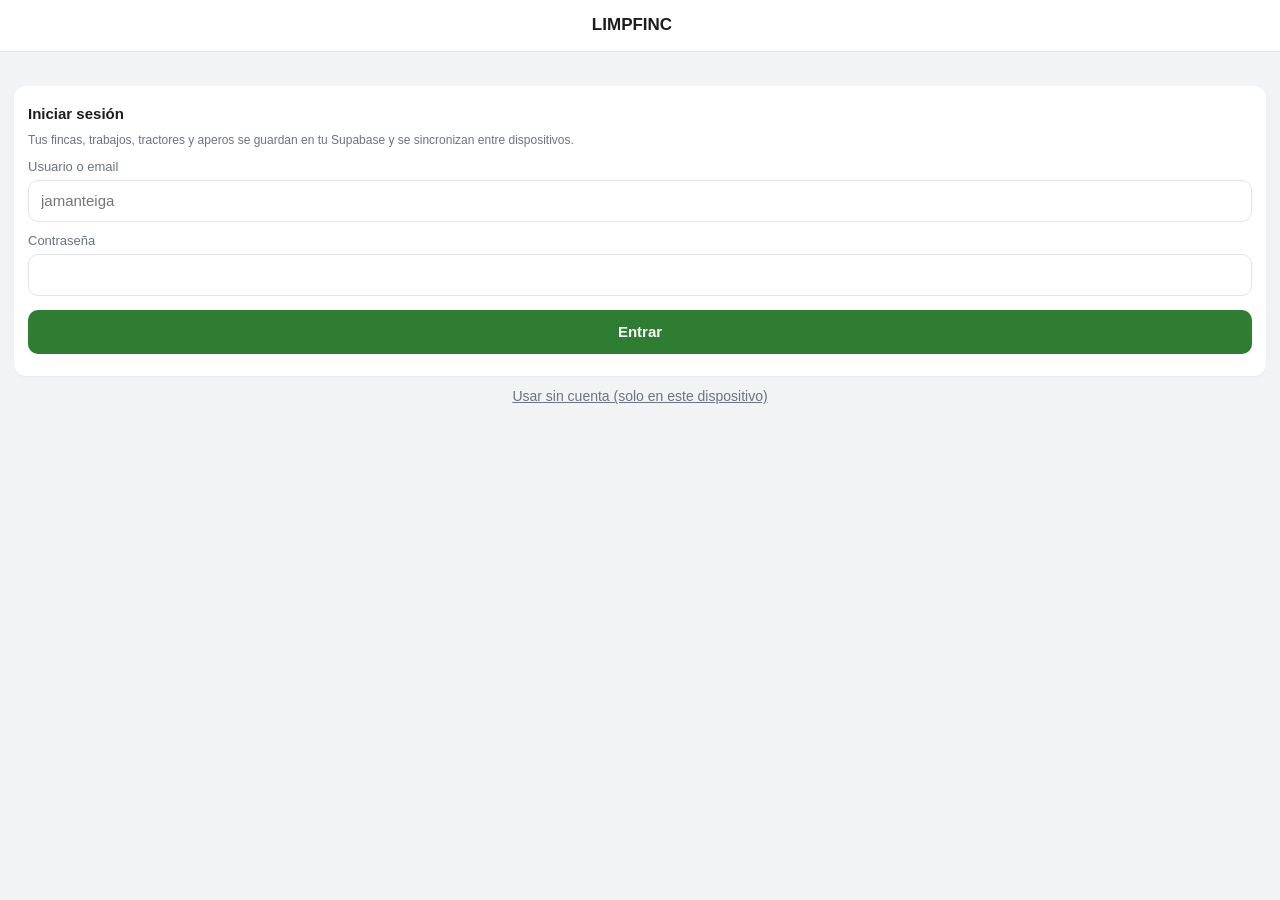
<file: index.html>
<!DOCTYPE html>
<html lang="es">
<head>
<meta charset="utf-8">
<meta name="viewport" content="width=device-width,initial-scale=1,maximum-scale=1,user-scalable=no,viewport-fit=cover">
<title>LIMPFINC</title>
<meta name="theme-color" content="#2e7d32">
<meta name="apple-mobile-web-app-capable" content="yes">
<meta name="mobile-web-app-capable" content="yes">
<meta name="apple-mobile-web-app-status-bar-style" content="default">
<meta name="apple-mobile-web-app-title" content="LIMPFINC">
<link rel="manifest" href="manifest.webmanifest">
<link rel="apple-touch-icon" href="icon-180.png">
<link rel="icon" href="icon-192.png">
<link rel="stylesheet" href="lib/leaflet/leaflet.css">
<script src="lib/leaflet/leaflet.js"></script>
<script src="lib/clipper.js"></script>
<script src="lib/supabase.js"></script>
<link rel="stylesheet" href="css/limpfinc.css?v=2.9.2">
</head>
<body>

<header>
  <button class="hbtn" id="hLeft"></button>
  <h1 id="hTitle">LIMPFINC</h1>
  <button class="syncSt" id="syncSt"></button>
  <button class="hbtn r" id="hRight"></button>
</header>

<!-- LISTA -->
<main id="vList"><div class="view">
  <div id="fincaList"></div>
</div></main>
<button class="fab" id="bNueva">＋ Nueva finca</button>
<input type="file" id="fImpF" accept=".json,.geojson,application/json,application/geo+json" class="hidden">

<!-- AJUSTES -->
<main id="vSet" class="hidden"><div class="view" id="setBody"></div></main>
<main id="vLogin" class="hidden"><div class="view">
  <div class="card" style="margin-top:20px">
    <h3>Iniciar sesión</h3>
    <div class="note" style="margin-bottom:8px">Tus fincas, trabajos, tractores y aperos se guardan en tu Supabase y se sincronizan entre dispositivos.</div>
    <label class="f">Usuario o email</label><input class="inp" id="lMail" type="text" autocomplete="username" autocapitalize="off" autocorrect="off" spellcheck="false" placeholder="jamanteiga">
    <label class="f">Contraseña</label><input class="inp" id="lPass" type="password" autocomplete="current-password">
    <button class="btn" id="lGo" style="margin-top:14px">Entrar</button>
    <div class="note" id="lErr" style="color:var(--err);margin-top:8px"></div>
  </div>
  <button class="lnk" id="lOff">Usar sin cuenta (solo en este dispositivo)</button>
</div></main>

<!-- MAPA -->
<div id="mapWrap" class="hidden">
  <div id="map"></div>
  <button class="gpsChip" id="gpsChip"><span class="gdot"></span><span id="gpsTxt">GPS apagado</span></button>
  <button class="mbtn" id="bLoc" title="Mi posición">◎</button>
  <button class="mbtn" id="bLay" title="Capas y filtros">🗂</button>
  <div class="panel hidden" id="pWork">
    <div id="wGuide">
      <div class="lbar" id="wBar"></div>
      <div class="lbinfo"><b id="wSteer">–</b><span id="wPass">Sin plan</span></div>
      <div class="lbnext" id="wNext"></div>
    </div>
    <div class="stats wst">
      <div><b id="wSpd">–</b><small>km/h</small></div>
      <div><b id="wCov">–</b><small>Limpio</small></div>
      <div><b id="wTime">–</b><small>Tiempo</small></div>
      <div><b id="wLit">–</b><small>Litros</small></div>
      <div class="hidden"><b id="wDev">–</b><small id="wDevL"></small><b id="wEta">–</b></div>
    </div>
    <button class="btn big" id="wApero" style="margin-bottom:8px">🟢 APERO EN TRABAJO</button>
    <div class="row"><button class="btn big" id="wPause">▶ Iniciar</button><button class="btn big err" id="wEnd">■ Parar</button></div>
    <div class="wtools"><button id="wPel" style="background:#c62828;color:#fff;font-weight:700">⚠️ Peligro</button><button id="wInc" style="background:#fff3e0;font-weight:600">📍 Incidencia</button><button id="wVoz">🔊 Voz</button><button id="wHC">☀️ Contraste</button><span>GPS <b id="wAcc">–</b></span></div>
  </div>
  <div class="tb" id="tbMain">
    <button id="tLinde"><b>⬠</b>Linde</button>
    <button id="tExcl"><b>⛔</b>Exclusión</button>
    <button id="tEdit"><b>✎</b>Editar</button>
    <button id="tPlan"><b>🧭</b>Plan</button>
    <button id="tWork"><b>🚜</b>Trabajar</button>
    <button id="tInfo"><b>ⓘ</b>Datos</button>
    <button id="tAj"><b>⚙️</b>Ajustes</button>
  </div>
  <!-- panel grabación -->
  <div class="panel hidden" id="pRec">
    <div class="title"><span class="dot rec" id="recDot"></span><span id="recTitle">Midiendo</span></div>
    <div class="stats">
      <div><b id="sAcc">–</b><small>Precisión</small></div>
      <div><b id="sPts">0</b><small>Puntos</small></div>
      <div><b id="sLen">0 m</b><small>Recorrido</small></div>
    </div>
    <div class="note" id="recHint" style="margin:-2px 0 8px"></div>
    <div class="row">
      <button class="btn big" id="bPause">▶ Iniciar</button>
      <button class="btn big" id="bCorner" style="background:#1565c0;white-space:nowrap;font-size:16px">📍 Esquina</button>
      <button class="btn big err" id="bFin">■ Parar</button>
    </div>
    <button class="lnk" id="bCancelRec">Cancelar y descartar</button>
  </div>
  <!-- panel dibujo / edición / revisión -->
  <div class="panel hidden" id="pTool">
    <div class="title" id="toolTitle"></div>
    <div class="note" id="toolHint" style="margin:-2px 0 8px"></div>
    <div class="row" id="toolBtns"></div>
  </div>
</div>

<div id="sheetHost"></div>

<script src="src/00-base.js?v=2.9.2"></script>
<script src="src/00b-registro.js?v=2.9.2"></script>
<script src="src/01-geo.js?v=2.9.2"></script>
<script src="src/02-nucleo.js?v=2.9.2"></script>
<script src="src/03-lista.js?v=2.9.2"></script>
<script src="src/04-ajustes.js?v=2.9.2"></script>
<script src="src/05-mapa.js?v=2.9.2"></script>
<script src="src/06-medicion.js?v=2.9.2"></script>
<script src="src/07-dibujo-edicion.js?v=2.9.2"></script>
<script src="src/08-exclusiones-datos.js?v=2.9.2"></script>
<script src="src/09-planificador.js?v=2.9.2"></script>
<script src="src/10-plan-ui.js?v=2.9.2"></script>
<script src="src/11-capas-exportar.js?v=2.9.2"></script>
<script src="src/12-trabajo.js?v=2.9.2"></script>
<script src="src/13-monte.js?v=2.9.2"></script>
<script src="src/14-catalogo.js?v=2.9.2"></script>
<script src="src/15-sincronizacion.js?v=2.9.2"></script>
<script src="src/16-comodidad.js?v=2.9.2"></script>
<script src="src/17-importar-sigpac.js?v=2.9.2"></script>
<script src="src/18-mapa3d.js?v=2.9.2"></script>
<script src="src/19-presupuesto-jornada.js?v=2.9.2"></script>
<script src="src/20-planes-rutas-peligros.js?v=2.9.2"></script>
<script src="src/21-repaso-informe.js?v=2.9.2"></script>
<script src="src/22-aprendizaje.js?v=2.9.2"></script>
<script src="src/23-velocidad-hoja.js?v=2.9.2"></script>
<script src="src/24-seguridad.js?v=2.9.2"></script>
<script src="src/24m-mantenimiento.js?v=2.9.2"></script>
<script src="src/25-arranque.js?v=2.9.2"></script>
</body>
</html>
</file>
<file: lib/leaflet/leaflet.css>
/* required styles */

.leaflet-pane,
.leaflet-tile,
.leaflet-marker-icon,
.leaflet-marker-shadow,
.leaflet-tile-container,
.leaflet-pane > svg,
.leaflet-pane > canvas,
.leaflet-zoom-box,
.leaflet-image-layer,
.leaflet-layer {
	position: absolute;
	left: 0;
	top: 0;
	}
.leaflet-container {
	overflow: hidden;
	}
.leaflet-tile,
.leaflet-marker-icon,
.leaflet-marker-shadow {
	-webkit-user-select: none;
	   -moz-user-select: none;
	        user-select: none;
	  -webkit-user-drag: none;
	}
/* Prevents IE11 from highlighting tiles in blue */
.leaflet-tile::selection {
	background: transparent;
}
/* Safari renders non-retina tile on retina better with this, but Chrome is worse */
.leaflet-safari .leaflet-tile {
	image-rendering: -webkit-optimize-contrast;
	}
/* hack that prevents hw layers "stretching" when loading new tiles */
.leaflet-safari .leaflet-tile-container {
	width: 1600px;
	height: 1600px;
	-webkit-transform-origin: 0 0;
	}
.leaflet-marker-icon,
.leaflet-marker-shadow {
	display: block;
	}
/* .leaflet-container svg: reset svg max-width decleration shipped in Joomla! (joomla.org) 3.x */
/* .leaflet-container img: map is broken in FF if you have max-width: 100% on tiles */
.leaflet-container .leaflet-overlay-pane svg {
	max-width: none !important;
	max-height: none !important;
	}
.leaflet-container .leaflet-marker-pane img,
.leaflet-container .leaflet-shadow-pane img,
.leaflet-container .leaflet-tile-pane img,
.leaflet-container img.leaflet-image-layer,
.leaflet-container .leaflet-tile {
	max-width: none !important;
	max-height: none !important;
	width: auto;
	padding: 0;
	}

.leaflet-container img.leaflet-tile {
	/* See: https://bugs.chromium.org/p/chromium/issues/detail?id=600120 */
	mix-blend-mode: plus-lighter;
}

.leaflet-container.leaflet-touch-zoom {
	-ms-touch-action: pan-x pan-y;
	touch-action: pan-x pan-y;
	}
.leaflet-container.leaflet-touch-drag {
	-ms-touch-action: pinch-zoom;
	/* Fallback for FF which doesn't support pinch-zoom */
	touch-action: none;
	touch-action: pinch-zoom;
}
.leaflet-container.leaflet-touch-drag.leaflet-touch-zoom {
	-ms-touch-action: none;
	touch-action: none;
}
.leaflet-container {
	-webkit-tap-highlight-color: transparent;
}
.leaflet-container a {
	-webkit-tap-highlight-color: rgba(51, 181, 229, 0.4);
}
.leaflet-tile {
	filter: inherit;
	visibility: hidden;
	}
.leaflet-tile-loaded {
	visibility: inherit;
	}
.leaflet-zoom-box {
	width: 0;
	height: 0;
	-moz-box-sizing: border-box;
	     box-sizing: border-box;
	z-index: 800;
	}
/* workaround for https://bugzilla.mozilla.org/show_bug.cgi?id=888319 */
.leaflet-overlay-pane svg {
	-moz-user-select: none;
	}

.leaflet-pane         { z-index: 400; }

.leaflet-tile-pane    { z-index: 200; }
.leaflet-overlay-pane { z-index: 400; }
.leaflet-shadow-pane  { z-index: 500; }
.leaflet-marker-pane  { z-index: 600; }
.leaflet-tooltip-pane   { z-index: 650; }
.leaflet-popup-pane   { z-index: 700; }

.leaflet-map-pane canvas { z-index: 100; }
.leaflet-map-pane svg    { z-index: 200; }

.leaflet-vml-shape {
	width: 1px;
	height: 1px;
	}
.lvml {
	behavior: url(#default#VML);
	display: inline-block;
	position: absolute;
	}


/* control positioning */

.leaflet-control {
	position: relative;
	z-index: 800;
	pointer-events: visiblePainted; /* IE 9-10 doesn't have auto */
	pointer-events: auto;
	}
.leaflet-top,
.leaflet-bottom {
	position: absolute;
	z-index: 1000;
	pointer-events: none;
	}
.leaflet-top {
	top: 0;
	}
.leaflet-right {
	right: 0;
	}
.leaflet-bottom {
	bottom: 0;
	}
.leaflet-left {
	left: 0;
	}
.leaflet-control {
	float: left;
	clear: both;
	}
.leaflet-right .leaflet-control {
	float: right;
	}
.leaflet-top .leaflet-control {
	margin-top: 10px;
	}
.leaflet-bottom .leaflet-control {
	margin-bottom: 10px;
	}
.leaflet-left .leaflet-control {
	margin-left: 10px;
	}
.leaflet-right .leaflet-control {
	margin-right: 10px;
	}


/* zoom and fade animations */

.leaflet-fade-anim .leaflet-popup {
	opacity: 0;
	-webkit-transition: opacity 0.2s linear;
	   -moz-transition: opacity 0.2s linear;
	        transition: opacity 0.2s linear;
	}
.leaflet-fade-anim .leaflet-map-pane .leaflet-popup {
	opacity: 1;
	}
.leaflet-zoom-animated {
	-webkit-transform-origin: 0 0;
	    -ms-transform-origin: 0 0;
	        transform-origin: 0 0;
	}
svg.leaflet-zoom-animated {
	will-change: transform;
}

.leaflet-zoom-anim .leaflet-zoom-animated {
	-webkit-transition: -webkit-transform 0.25s cubic-bezier(0,0,0.25,1);
	   -moz-transition:    -moz-transform 0.25s cubic-bezier(0,0,0.25,1);
	        transition:         transform 0.25s cubic-bezier(0,0,0.25,1);
	}
.leaflet-zoom-anim .leaflet-tile,
.leaflet-pan-anim .leaflet-tile {
	-webkit-transition: none;
	   -moz-transition: none;
	        transition: none;
	}

.leaflet-zoom-anim .leaflet-zoom-hide {
	visibility: hidden;
	}


/* cursors */

.leaflet-interactive {
	cursor: pointer;
	}
.leaflet-grab {
	cursor: -webkit-grab;
	cursor:    -moz-grab;
	cursor:         grab;
	}
.leaflet-crosshair,
.leaflet-crosshair .leaflet-interactive {
	cursor: crosshair;
	}
.leaflet-popup-pane,
.leaflet-control {
	cursor: auto;
	}
.leaflet-dragging .leaflet-grab,
.leaflet-dragging .leaflet-grab .leaflet-interactive,
.leaflet-dragging .leaflet-marker-draggable {
	cursor: move;
	cursor: -webkit-grabbing;
	cursor:    -moz-grabbing;
	cursor:         grabbing;
	}

/* marker & overlays interactivity */
.leaflet-marker-icon,
.leaflet-marker-shadow,
.leaflet-image-layer,
.leaflet-pane > svg path,
.leaflet-tile-container {
	pointer-events: none;
	}

.leaflet-marker-icon.leaflet-interactive,
.leaflet-image-layer.leaflet-interactive,
.leaflet-pane > svg path.leaflet-interactive,
svg.leaflet-image-layer.leaflet-interactive path {
	pointer-events: visiblePainted; /* IE 9-10 doesn't have auto */
	pointer-events: auto;
	}

/* visual tweaks */

.leaflet-container {
	background: #ddd;
	outline-offset: 1px;
	}
.leaflet-container a {
	color: #0078A8;
	}
.leaflet-zoom-box {
	border: 2px dotted #38f;
	background: rgba(255,255,255,0.5);
	}


/* general typography */
.leaflet-container {
	font-family: "Helvetica Neue", Arial, Helvetica, sans-serif;
	font-size: 12px;
	font-size: 0.75rem;
	line-height: 1.5;
	}


/* general toolbar styles */

.leaflet-bar {
	box-shadow: 0 1px 5px rgba(0,0,0,0.65);
	border-radius: 4px;
	}
.leaflet-bar a {
	background-color: #fff;
	border-bottom: 1px solid #ccc;
	width: 26px;
	height: 26px;
	line-height: 26px;
	display: block;
	text-align: center;
	text-decoration: none;
	color: black;
	}
.leaflet-bar a,
.leaflet-control-layers-toggle {
	background-position: 50% 50%;
	background-repeat: no-repeat;
	display: block;
	}
.leaflet-bar a:hover,
.leaflet-bar a:focus {
	background-color: #f4f4f4;
	}
.leaflet-bar a:first-child {
	border-top-left-radius: 4px;
	border-top-right-radius: 4px;
	}
.leaflet-bar a:last-child {
	border-bottom-left-radius: 4px;
	border-bottom-right-radius: 4px;
	border-bottom: none;
	}
.leaflet-bar a.leaflet-disabled {
	cursor: default;
	background-color: #f4f4f4;
	color: #bbb;
	}

.leaflet-touch .leaflet-bar a {
	width: 30px;
	height: 30px;
	line-height: 30px;
	}
.leaflet-touch .leaflet-bar a:first-child {
	border-top-left-radius: 2px;
	border-top-right-radius: 2px;
	}
.leaflet-touch .leaflet-bar a:last-child {
	border-bottom-left-radius: 2px;
	border-bottom-right-radius: 2px;
	}

/* zoom control */

.leaflet-control-zoom-in,
.leaflet-control-zoom-out {
	font: bold 18px 'Lucida Console', Monaco, monospace;
	text-indent: 1px;
	}

.leaflet-touch .leaflet-control-zoom-in, .leaflet-touch .leaflet-control-zoom-out  {
	font-size: 22px;
	}


/* layers control */

.leaflet-control-layers {
	box-shadow: 0 1px 5px rgba(0,0,0,0.4);
	background: #fff;
	border-radius: 5px;
	}
.leaflet-control-layers-toggle {
	background-image: url(images/layers.png);
	width: 36px;
	height: 36px;
	}
.leaflet-retina .leaflet-control-layers-toggle {
	background-image: url(images/layers-2x.png);
	background-size: 26px 26px;
	}
.leaflet-touch .leaflet-control-layers-toggle {
	width: 44px;
	height: 44px;
	}
.leaflet-control-layers .leaflet-control-layers-list,
.leaflet-control-layers-expanded .leaflet-control-layers-toggle {
	display: none;
	}
.leaflet-control-layers-expanded .leaflet-control-layers-list {
	display: block;
	position: relative;
	}
.leaflet-control-layers-expanded {
	padding: 6px 10px 6px 6px;
	color: #333;
	background: #fff;
	}
.leaflet-control-layers-scrollbar {
	overflow-y: scroll;
	overflow-x: hidden;
	padding-right: 5px;
	}
.leaflet-control-layers-selector {
	margin-top: 2px;
	position: relative;
	top: 1px;
	}
.leaflet-control-layers label {
	display: block;
	font-size: 13px;
	font-size: 1.08333em;
	}
.leaflet-control-layers-separator {
	height: 0;
	border-top: 1px solid #ddd;
	margin: 5px -10px 5px -6px;
	}

/* Default icon URLs */
.leaflet-default-icon-path { /* used only in path-guessing heuristic, see L.Icon.Default */
	background-image: url(images/marker-icon.png);
	}


/* attribution and scale controls */

.leaflet-container .leaflet-control-attribution {
	background: #fff;
	background: rgba(255, 255, 255, 0.8);
	margin: 0;
	}
.leaflet-control-attribution,
.leaflet-control-scale-line {
	padding: 0 5px;
	color: #333;
	line-height: 1.4;
	}
.leaflet-control-attribution a {
	text-decoration: none;
	}
.leaflet-control-attribution a:hover,
.leaflet-control-attribution a:focus {
	text-decoration: underline;
	}
.leaflet-attribution-flag {
	display: inline !important;
	vertical-align: baseline !important;
	width: 1em;
	height: 0.6669em;
	}
.leaflet-left .leaflet-control-scale {
	margin-left: 5px;
	}
.leaflet-bottom .leaflet-control-scale {
	margin-bottom: 5px;
	}
.leaflet-control-scale-line {
	border: 2px solid #777;
	border-top: none;
	line-height: 1.1;
	padding: 2px 5px 1px;
	white-space: nowrap;
	-moz-box-sizing: border-box;
	     box-sizing: border-box;
	background: rgba(255, 255, 255, 0.8);
	text-shadow: 1px 1px #fff;
	}
.leaflet-control-scale-line:not(:first-child) {
	border-top: 2px solid #777;
	border-bottom: none;
	margin-top: -2px;
	}
.leaflet-control-scale-line:not(:first-child):not(:last-child) {
	border-bottom: 2px solid #777;
	}

.leaflet-touch .leaflet-control-attribution,
.leaflet-touch .leaflet-control-layers,
.leaflet-touch .leaflet-bar {
	box-shadow: none;
	}
.leaflet-touch .leaflet-control-layers,
.leaflet-touch .leaflet-bar {
	border: 2px solid rgba(0,0,0,0.2);
	background-clip: padding-box;
	}


/* popup */

.leaflet-popup {
	position: absolute;
	text-align: center;
	margin-bottom: 20px;
	}
.leaflet-popup-content-wrapper {
	padding: 1px;
	text-align: left;
	border-radius: 12px;
	}
.leaflet-popup-content {
	margin: 13px 24px 13px 20px;
	line-height: 1.3;
	font-size: 13px;
	font-size: 1.08333em;
	min-height: 1px;
	}
.leaflet-popup-content p {
	margin: 17px 0;
	margin: 1.3em 0;
	}
.leaflet-popup-tip-container {
	width: 40px;
	height: 20px;
	position: absolute;
	left: 50%;
	margin-top: -1px;
	margin-left: -20px;
	overflow: hidden;
	pointer-events: none;
	}
.leaflet-popup-tip {
	width: 17px;
	height: 17px;
	padding: 1px;

	margin: -10px auto 0;
	pointer-events: auto;

	-webkit-transform: rotate(45deg);
	   -moz-transform: rotate(45deg);
	    -ms-transform: rotate(45deg);
	        transform: rotate(45deg);
	}
.leaflet-popup-content-wrapper,
.leaflet-popup-tip {
	background: white;
	color: #333;
	box-shadow: 0 3px 14px rgba(0,0,0,0.4);
	}
.leaflet-container a.leaflet-popup-close-button {
	position: absolute;
	top: 0;
	right: 0;
	border: none;
	text-align: center;
	width: 24px;
	height: 24px;
	font: 16px/24px Tahoma, Verdana, sans-serif;
	color: #757575;
	text-decoration: none;
	background: transparent;
	}
.leaflet-container a.leaflet-popup-close-button:hover,
.leaflet-container a.leaflet-popup-close-button:focus {
	color: #585858;
	}
.leaflet-popup-scrolled {
	overflow: auto;
	}

.leaflet-oldie .leaflet-popup-content-wrapper {
	-ms-zoom: 1;
	}
.leaflet-oldie .leaflet-popup-tip {
	width: 24px;
	margin: 0 auto;

	-ms-filter: "progid:DXImageTransform.Microsoft.Matrix(M11=0.70710678, M12=0.70710678, M21=-0.70710678, M22=0.70710678)";
	filter: progid:DXImageTransform.Microsoft.Matrix(M11=0.70710678, M12=0.70710678, M21=-0.70710678, M22=0.70710678);
	}

.leaflet-oldie .leaflet-control-zoom,
.leaflet-oldie .leaflet-control-layers,
.leaflet-oldie .leaflet-popup-content-wrapper,
.leaflet-oldie .leaflet-popup-tip {
	border: 1px solid #999;
	}


/* div icon */

.leaflet-div-icon {
	background: #fff;
	border: 1px solid #666;
	}


/* Tooltip */
/* Base styles for the element that has a tooltip */
.leaflet-tooltip {
	position: absolute;
	padding: 6px;
	background-color: #fff;
	border: 1px solid #fff;
	border-radius: 3px;
	color: #222;
	white-space: nowrap;
	-webkit-user-select: none;
	-moz-user-select: none;
	-ms-user-select: none;
	user-select: none;
	pointer-events: none;
	box-shadow: 0 1px 3px rgba(0,0,0,0.4);
	}
.leaflet-tooltip.leaflet-interactive {
	cursor: pointer;
	pointer-events: auto;
	}
.leaflet-tooltip-top:before,
.leaflet-tooltip-bottom:before,
.leaflet-tooltip-left:before,
.leaflet-tooltip-right:before {
	position: absolute;
	pointer-events: none;
	border: 6px solid transparent;
	background: transparent;
	content: "";
	}

/* Directions */

.leaflet-tooltip-bottom {
	margin-top: 6px;
}
.leaflet-tooltip-top {
	margin-top: -6px;
}
.leaflet-tooltip-bottom:before,
.leaflet-tooltip-top:before {
	left: 50%;
	margin-left: -6px;
	}
.leaflet-tooltip-top:before {
	bottom: 0;
	margin-bottom: -12px;
	border-top-color: #fff;
	}
.leaflet-tooltip-bottom:before {
	top: 0;
	margin-top: -12px;
	margin-left: -6px;
	border-bottom-color: #fff;
	}
.leaflet-tooltip-left {
	margin-left: -6px;
}
.leaflet-tooltip-right {
	margin-left: 6px;
}
.leaflet-tooltip-left:before,
.leaflet-tooltip-right:before {
	top: 50%;
	margin-top: -6px;
	}
.leaflet-tooltip-left:before {
	right: 0;
	margin-right: -12px;
	border-left-color: #fff;
	}
.leaflet-tooltip-right:before {
	left: 0;
	margin-left: -12px;
	border-right-color: #fff;
	}

/* Printing */

@media print {
	/* Prevent printers from removing background-images of controls. */
	.leaflet-control {
		-webkit-print-color-adjust: exact;
		print-color-adjust: exact;
		}
	}
</file>
<file: css/limpfinc.css>
:root{
  --bg:#f2f3f5;--card:#fff;--txt:#1c1c1e;--sub:#6b7280;--line:#e3e5e8;
  --pri:#2e7d32;--pri2:#e8f5e9;--warn:#e65100;--err:#c62828;--blue:#1565c0;
  --safe-b:env(safe-area-inset-bottom,0px);--safe-t:env(safe-area-inset-top,0px);
}
*{box-sizing:border-box;-webkit-tap-highlight-color:transparent}
html,body{margin:0;height:100%;background:var(--bg);color:var(--txt);
  font:15px/1.35 -apple-system,BlinkMacSystemFont,"SF Pro Text","Segoe UI",Roboto,sans-serif;overscroll-behavior:none}
button{font:inherit;border:0;cursor:pointer}
input,select,textarea{font:inherit}
.hidden{display:none!important}
header{position:fixed;top:0;left:0;right:0;z-index:1000;background:#fff;border-bottom:1px solid var(--line);
  padding:calc(var(--safe-t) + 8px) 12px 8px;display:flex;align-items:center;gap:8px;min-height:52px}
header h1{font-size:17px;margin:0;flex:1;text-align:center;white-space:nowrap;overflow:hidden;text-overflow:ellipsis}
.hbtn{background:none;color:var(--pri);font-size:16px;padding:6px 8px;min-width:64px;text-align:left}
.hbtn.r{text-align:right}
.syncSt{background:none;font-size:13px;padding:4px;min-width:0;color:var(--sub)}
#hTitle.sw::after{content:' ▾';font-size:12px;color:var(--sub)}
main{position:fixed;top:calc(var(--safe-t) + 52px);left:0;right:0;bottom:0;overflow:auto}
.view{padding:14px 14px calc(var(--safe-b) + 90px)}
.card{background:var(--card);border-radius:12px;padding:14px;margin-bottom:10px;box-shadow:0 1px 2px rgba(0,0,0,.05)}
.finca{display:flex;align-items:center;gap:12px}
.finca .ic{width:44px;height:44px;border-radius:10px;background:var(--pri2);display:flex;align-items:center;justify-content:center;font-size:22px;flex:none}
.finca .t{font-weight:600}.finca .s{color:var(--sub);font-size:13px}
.empty{color:var(--sub);text-align:center;padding:40px 10px}
.toast.undo{display:flex;align-items:center;gap:12px;pointer-events:auto}
.toast.undo button{background:#ffd54f;color:#000;border-radius:8px;padding:6px 10px;font-weight:700}
.ovlab{background:rgba(255,255,255,.85);border:0;box-shadow:none;font-weight:700;font-size:12px;padding:1px 4px}
.fgrid{display:grid;grid-template-columns:repeat(3,1fr);gap:6px;margin-bottom:8px}
.fth{aspect-ratio:1;border-radius:10px;background:#e0e0e0 center/cover;position:relative;overflow:hidden;display:flex;align-items:flex-end;justify-content:center;font-size:26px}
.fth span{font-size:11px;background:rgba(0,0,0,.45);color:#fff;width:100%;padding:2px;white-space:nowrap;overflow:hidden;text-overflow:ellipsis}
.fadd{flex-direction:column;justify-content:center;align-items:center;background:#fff;border:2px dashed #bbb;color:#555}.fadd span{background:none;color:#555;text-align:center}
.fpin{font-size:18px;background:#fff;border-radius:13px;width:26px;height:26px;display:flex;align-items:center;justify-content:center;box-shadow:0 1px 4px rgba(0,0,0,.4)}
.tmT td,.tmT th{text-align:center;font-weight:600}.tmT small{font-weight:400;color:var(--sub)}
.lastc{display:flex;align-items:center;gap:10px;background:var(--pri);color:#fff;font-weight:600;width:100%;text-align:left}
.lastc small{display:block;font-weight:400;opacity:.85}
.fcard{padding:0;overflow:hidden}.fcard .finca{padding:14px;cursor:pointer}
.facts{display:flex;border-top:1px solid var(--line)}
.facts button{flex:1;background:none;padding:10px 2px;font-size:13px;color:var(--pri);font-weight:600;border-right:1px solid var(--line)}
.facts button:last-child{border-right:0}.facts button.rojo{color:var(--err)}
.facts .fmore{flex:0 0 46px;font-size:18px;color:#555}
.warnc{background:#fff3e0;color:#e65100;font-size:14px}
.fab{position:fixed;right:18px;bottom:calc(var(--safe-b) + 18px);z-index:900;background:var(--pri);color:#fff;
  border-radius:28px;padding:14px 20px;font-weight:600;box-shadow:0 4px 12px rgba(0,0,0,.2)}
label.f{display:block;margin:10px 0 4px;color:var(--sub);font-size:13px}
.inp{width:100%;padding:10px 12px;border:1px solid var(--line);border-radius:10px;background:#fff}
.row{display:flex;gap:8px}.row>*{flex:1}
.btn{padding:12px 14px;border-radius:10px;background:var(--pri);color:#fff;font-weight:600;width:100%}
.btn.sec{background:#e9ecef;color:var(--txt)}.btn.err{background:var(--err)}.btn.warn{background:var(--warn)}
.btn:disabled{opacity:.45}
.seg{display:flex;background:#e9ecef;border-radius:10px;padding:3px}
.seg button{flex:1;background:none;padding:8px;border-radius:8px}
.seg button.on{background:#fff;box-shadow:0 1px 2px rgba(0,0,0,.15);font-weight:600}
h3{margin:4px 0 8px;font-size:15px}
.kv{display:flex;justify-content:space-between;padding:6px 0;border-bottom:1px solid var(--line)}
.kv:last-child{border:0}.kv span:first-child{color:var(--sub)}.kv span:last-child{font-weight:600;text-align:right}
.note{font-size:12px;color:var(--sub);margin-top:6px}
.sgrp{margin-bottom:6px;font-size:12px;text-transform:uppercase;color:var(--sub);letter-spacing:.04em;margin-top:14px}
.srow{display:flex;align-items:center;justify-content:space-between;gap:10px;padding:8px 0;border-bottom:1px solid var(--line)}
.srow:last-child{border:0}.srow span{flex:1}.srow input{width:110px;text-align:right}
/* mapa */
#mapWrap{position:fixed;top:calc(var(--safe-t) + 52px);left:0;right:0;bottom:0}
#map{position:absolute;inset:0}
.tb{position:absolute;left:8px;right:8px;bottom:calc(var(--safe-b) + 10px);z-index:800;display:flex;gap:6px;
  background:rgba(255,255,255,.96);border-radius:14px;padding:6px;box-shadow:0 2px 10px rgba(0,0,0,.18)}
.tb button{flex:1;background:none;padding:6px 2px;border-radius:10px;font-size:11px;color:var(--txt);display:flex;flex-direction:column;align-items:center;gap:2px}
.tb button b{font-size:19px;font-weight:400;line-height:1}
.tb button:active{background:#eef}
.mbtn{position:absolute;right:10px;z-index:800;width:42px;height:42px;border-radius:21px;background:#fff;
  box-shadow:0 2px 8px rgba(0,0,0,.2);font-size:19px;display:flex;align-items:center;justify-content:center}
#bLoc{top:96px}
.sheetBg{position:fixed;inset:0;z-index:1500;background:rgba(0,0,0,.3)}
.sheet{position:fixed;padding-top:14px;left:0;right:0;bottom:0;z-index:1600;background:var(--bg);border-radius:16px 16px 0 0;
  padding:12px 14px calc(var(--safe-b) + 14px);max-height:80vh;overflow:auto;box-shadow:0 -4px 20px rgba(0,0,0,.2)}
.shX{position:absolute;right:10px;top:8px;width:32px;height:32px;border-radius:16px;background:#e3e5e8;color:#555;font-size:15px}
.sheet .grab{width:40px;height:5px;border-radius:3px;background:#c7c7cc;margin:0 auto 10px}
.sheet .opt{display:block;width:100%;text-align:left;background:#fff;padding:13px 14px;border-radius:10px;margin-bottom:6px}
.sheet .opt small{display:block;color:var(--sub);font-size:12px}
.panel{position:absolute;left:8px;right:8px;bottom:calc(var(--safe-b) + 10px);z-index:850;background:rgba(255,255,255,.97);
  border-radius:14px;padding:10px 12px;box-shadow:0 2px 12px rgba(0,0,0,.22)}
.panel .stats{display:grid;grid-template-columns:repeat(3,1fr);gap:4px;text-align:center;margin-bottom:8px}
.panel .stats div{background:#f4f5f7;border-radius:8px;padding:6px 2px}
.panel .stats b{display:block;font-size:17px}.panel .stats small{color:var(--sub);font-size:11px}
.panel .title{font-weight:600;margin-bottom:6px;display:flex;align-items:center;gap:6px}
.dot{width:10px;height:10px;border-radius:5px;background:var(--err);display:inline-block}
.dot.rec{animation:bl 1s infinite}@keyframes bl{50%{opacity:.2}}
.acc-ok{color:var(--pri)}.acc-mid{color:var(--warn)}.acc-bad{color:var(--err)}
.toast{position:fixed;left:50%;top:calc(var(--safe-t) + 110px);transform:translateX(-50%);z-index:3000;background:rgba(30,30,30,.92);
  color:#fff;padding:9px 14px;border-radius:10px;font-size:14px;max-width:90vw;text-align:center}
.vtx{width:18px;height:18px;border-radius:9px;background:#fff;border:3px solid #1b5e20;box-shadow:0 1px 3px rgba(0,0,0,.4)}
.vtx.ex{border-color:#b71c1c}
.vtx.del{border-color:var(--err);background:#ffcdd2}
.mid{width:14px;height:14px;border-radius:7px;background:rgba(255,255,255,.7);border:2px dashed #1b5e20}
.pos{width:16px;height:16px;border-radius:8px;background:#1e88e5;border:3px solid #fff;box-shadow:0 0 0 1px rgba(0,0,0,.3)}
.arr{width:0;height:0;border-left:5px solid transparent;border-right:5px solid transparent;border-bottom:11px solid #0d47a1;margin:0 auto}
.lowz .arr{display:none}
.pin{width:22px;height:22px;border-radius:11px;color:#fff;font-weight:700;font-size:12px;display:flex;align-items:center;justify-content:center;border:2px solid #fff;box-shadow:0 1px 4px rgba(0,0,0,.4)}
.busyOv{position:fixed;inset:0;z-index:4000;background:rgba(255,255,255,.75);display:flex;align-items:center;justify-content:center;text-align:center;font-weight:600}
.busyOv small{font-weight:400;color:var(--sub)}
.chips{display:flex;flex-wrap:wrap;gap:6px}.chip{background:#fff;border-radius:16px;padding:7px 12px;box-shadow:0 1px 2px rgba(0,0,0,.08)}
.chip span{color:var(--err);margin-left:4px}
.sw{display:inline-block;width:12px;height:12px;border-radius:3px;margin-right:8px;vertical-align:-1px}
table.cmp{border-collapse:collapse;font-size:13px;background:#fff;border-radius:10px}
table.cmp th{text-align:left;color:var(--sub);font-weight:500;padding:6px 8px;white-space:nowrap;position:sticky;left:0;background:#fff}
table.cmp td{padding:6px 8px;border-left:1px solid var(--line);white-space:nowrap;font-weight:600}
table.cmp tr+tr>*{border-top:1px solid var(--line)}
.covimg{image-rendering:pixelated}
#bLay{top:146px}
#pWork .stats b{font-size:20px}
.gpsChip{position:absolute;left:8px;top:8px;z-index:820;background:rgba(255,255,255,.97);border-radius:18px;
  padding:6px 12px;font-size:13px;font-weight:600;box-shadow:0 1px 6px rgba(0,0,0,.25);display:flex;align-items:center;gap:6px;white-space:nowrap}
.gdot{width:16px;height:16px;border-radius:8px;background:#c62828;display:inline-block;box-shadow:0 0 0 2px #fff,0 0 0 3px rgba(0,0,0,.15)}
.g-ok .gdot{background:#2e7d32}.g-bad .gdot{background:#c62828}.g-wait .gdot{background:#c62828;animation:bl 1s infinite}
.leaflet-top.leaflet-left{margin-top:46px}
.st-ready{background:#9e9e9e!important}
.btn.big{padding:16px 10px;font-size:18px}
.lbar{display:flex;gap:3px;height:30px;margin-bottom:6px}
.lbar i{flex:1;border-radius:4px;background:#e0e0e0}
.lbar i.c{flex:1.4;outline:2px solid #424242;outline-offset:-2px}
.lbar i.g{background:#2e7d32}.lbar i.o{background:#ef6c00}.lbar i.r{background:#c62828}
.lbinfo{display:flex;align-items:baseline;gap:10px;margin-bottom:2px}
.lbinfo b{font-size:26px;min-width:120px}.lbinfo span{font-size:15px;font-weight:600;color:#333}
.lbnext{font-size:14px;color:var(--sub);margin-bottom:6px;min-height:18px}
.wtools{display:flex;gap:6px;margin-top:8px;align-items:center}.wtools button{flex:1;background:#eef0f2;border-radius:8px;padding:7px;font-size:13px}
.wtools span{flex:1;text-align:center;font-size:13px;color:var(--sub)}
.incg{display:grid;grid-template-columns:1fr 1fr;gap:8px}.incg button{min-height:74px;line-height:1.3}
.incpin{font-size:20px;line-height:26px;width:26px;height:26px;text-align:center;background:#fff;border-radius:13px;box-shadow:0 1px 4px rgba(0,0,0,.4)}
#pWork .stats.wst{grid-template-columns:repeat(4,1fr);margin-bottom:8px}#pWork .stats.wst b{font-size:17px}
.wtools button.off{opacity:.45;text-decoration:line-through}
/* alto contraste para pleno sol */
body.hc #pWork{background:#fff;border:3px solid #000;box-shadow:none}
body.hc #pWork .stats div{background:#fff;border:2px solid #000}
body.hc #pWork .stats b{font-size:20px;color:#000!important}
body.hc #pWork .stats small,body.hc .lbnext{color:#000;font-weight:700}
body.hc #pWork .btn{border:3px solid #000;font-size:21px;font-weight:800}
body.hc .lbar{height:42px}body.hc .lbar i{background:#bdbdbd}
body.hc .lbar i.g{background:#1b5e20}body.hc .lbar i.o{background:#e65100}body.hc .lbar i.r{background:#b71c1c}body.hc .lbar i.c{outline:3px solid #000}
body.hc .lbinfo b{font-size:34px}body.hc .gpsChip{border:2px solid #000;font-size:15px}
.lnk{display:block;margin:10px auto 0;background:none;color:var(--sub);font-size:14px;text-decoration:underline}.st-pause{background:#ef6c00!important}
.gtab td{padding:5px 0;border-bottom:1px solid var(--line)}.gtab td:last-child{text-align:right;font-weight:600}
.leaflet-control-layers{border-radius:10px!important}
.leaflet-top{top:4px}
</file>
